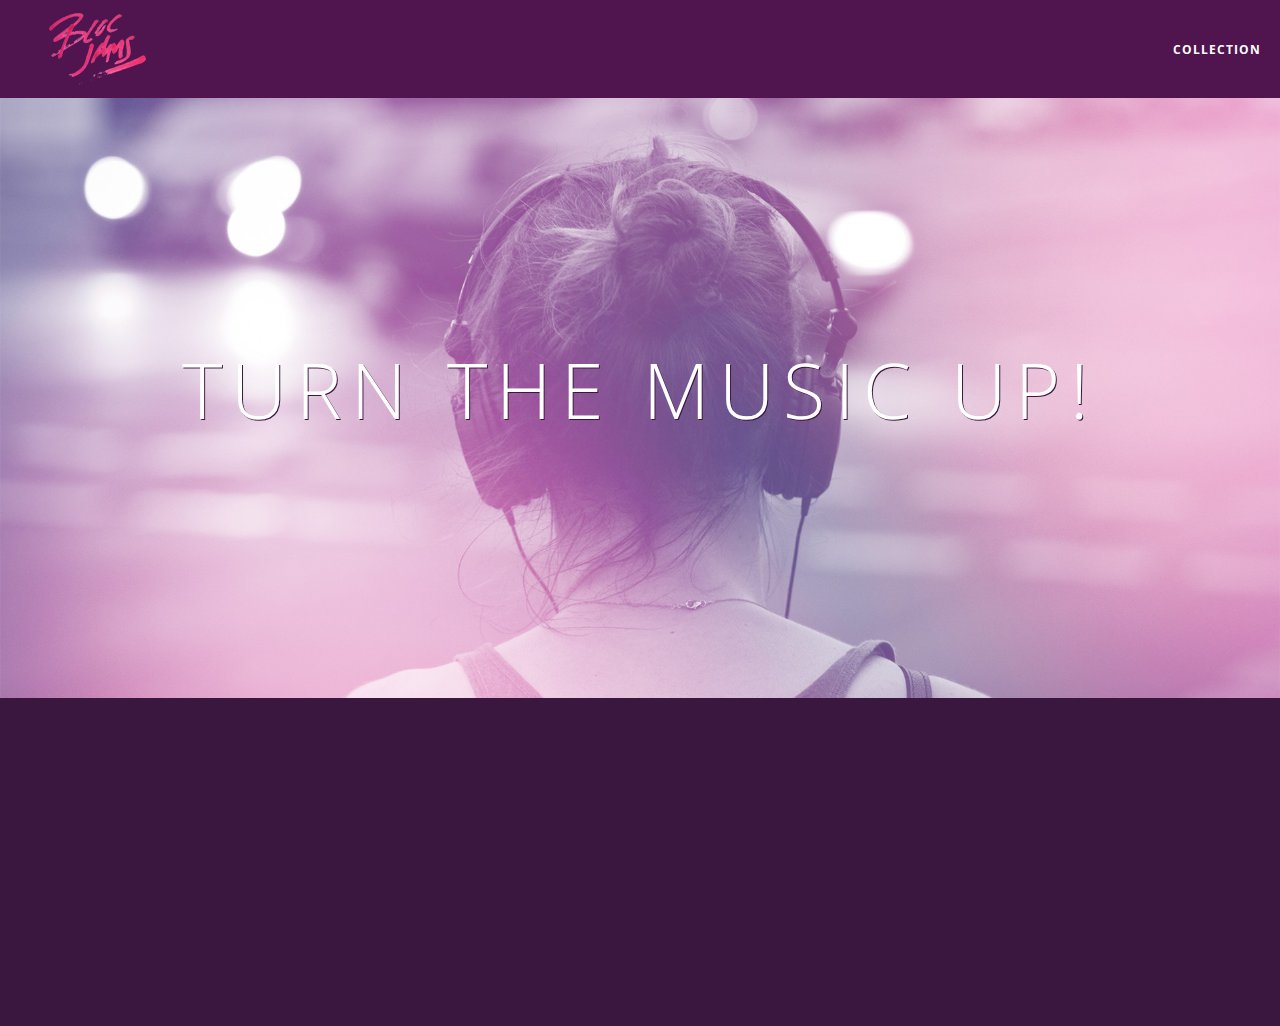
<file: index.html>
<!DOCTYPE html>
 <html>
     <head>
     <title>Bloc Jams </title>
        <meta name="viewport" content="width=device-width, initial-scale=1">
        <link rel="stylesheet" type="text/css" href="http://code.ionicframework.com/ionicons/2.0.1/css/ionicons.min.css">
        <link rel="stylesheet" type="text/css" href="styles/normalize.css">
        <link rel="stylesheet" type="text/css" href="http://fonts.googleapis.com/css?family=Open+Sans:400,800,600,700,300">
        <link rel ="stylesheet" type = "text/css" href="styles/main.css">
        <link rel="stylesheet" type="text/css" href="styles/landing.css">
        <meta name="viewport" content="width=device-width, initial-scale=1">
        <link rel="stylesheet" type="text/css" href="styles/landing.css">
        <script src="scripts/landing.js"></script>
     </head>

     <body class = "landing">
       <nav class ="navbar"> <!-- navigation bar -->
          <a href="index.html" class="logo">
              <img src="assets/images/bloc_jams_logo.png" alt="bloc jams logo">
            </a>
          <div class="links-container">
              <a href="collection.html" class="navbar-link">collection</a>
          </div>
        </nav>


        <section class="hero-content"> <!-- hero content -->
            <h1 class="hero-title"> Turn the music up! </h1>
        </section>
        <div>

          <section class="selling-points container"> <!-- selling points -->

             <div class="point column third">
                 <span class="ion-music-note"></span>
                 <h5 class="point-title">Choose your music</h5>
                 <p class="point-description">The world is full of music; why should you have to listen to music that someone else chose?</p>

                </div>
                <div class= "point column third">
                     <span class="ion-radio-waves"></span>
                     <h5 class="point-title">Unlimited, streaming, ad-free</h5>
                     <p class="point-description">No arbitrary limits. No distractions.</p>
                </div>
                <div class="point column third">
                 <span class="ion-iphone"></span>
                 <h5 class="point-title">Mobile enabled</h5>
                 <p class="point-description">Listen to your music on the go. This streaming service is available on all mobile platforms.</p>
                </div>
            </section>


        </body>



 </html>
</file>
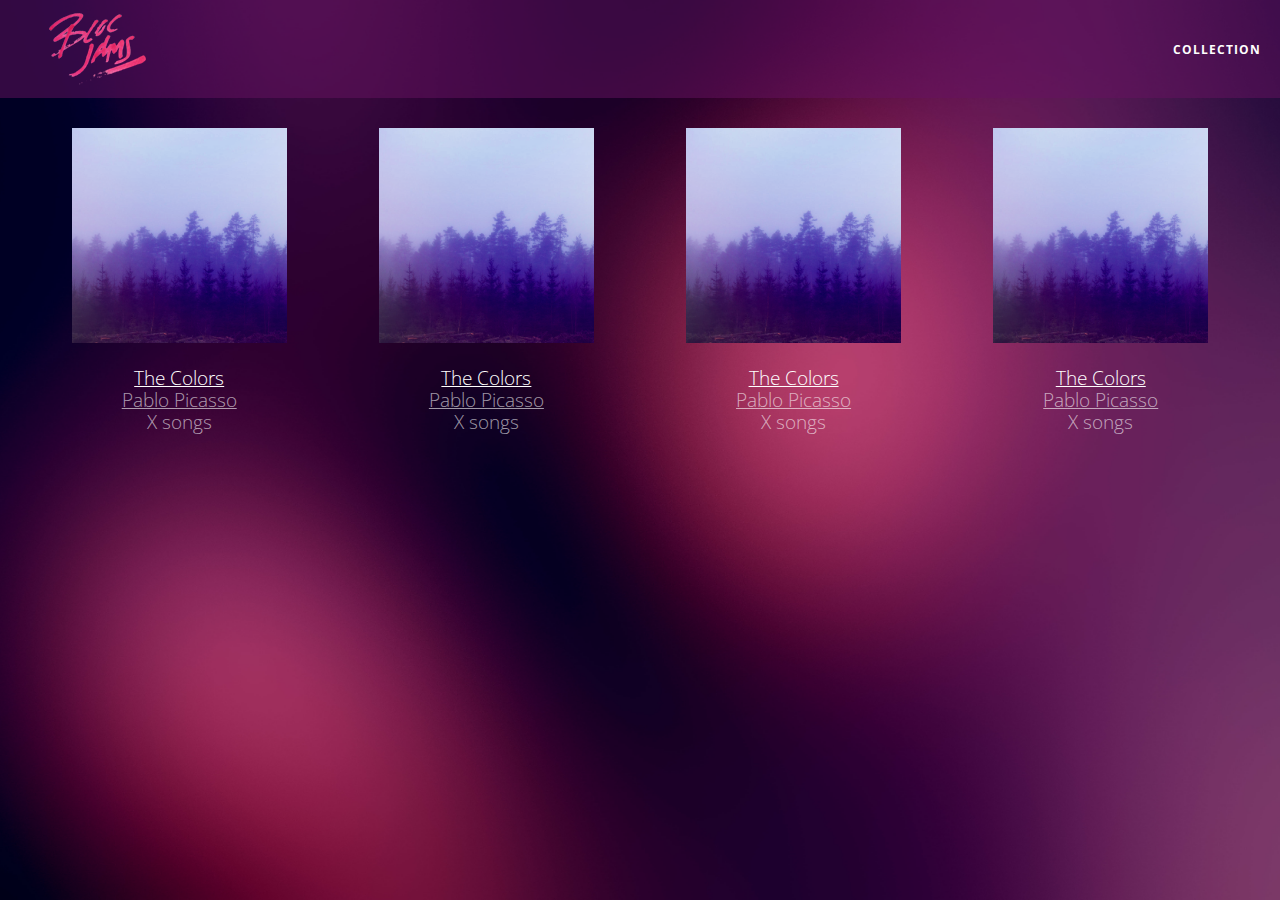
<file: collection.html>
<!DOCTYPE html>

<html>
    <head>
        <title>Bloc Jams</title>
        <meta name="viewport" content="width=device-width, initial-scale=1">
        <link rel="stylesheet" type="text/css" href="http://fonts.googleapis.com/css?family=Open+Sans:400,800,600,700,300">
        <link rel="stylesheet" type="text/css" href="http://code.ionicframework.com/ionicons/2.0.1/css/ionicons.min.css">
        <link rel="stylesheet" type="text/css" href="styles/normalize.css">
        <link rel="stylesheet" type="text/css" href="styles/main.css">
        <link rel="stylesheet" type="text/css" href="styles/collection.css">
    </head>
    <body class="collection">
        <nav class="navbar"> <!-- nav bar -->
             <a href="index.html" class="logo">
                 <img src="assets/images/bloc_jams_logo.png" alt="bloc jams logo">
             </a>
             <div class="links-container">
                 <a href="collection.html" class="navbar-link">collection</a>
            </div>
        </nav>


        <section class="album-covers container clearfix">
            <div class="collection-album-container column fourth">
                <img src="assets/images/album_covers/01.png"/>
                <div class="collection-album-info caption">
                    <p>
                        <a class="album-name" href="#">The Colors</a>
                        <br/>
                        <a href="album.html">Pablo Picasso</a>
                        <br/>
                        X songs
                        <br/>
                    </p>
                </div>
            </div>
            <div class="collection-album-container column fourth">
                <img src="assets/images/album_covers/01.png"/>
                <div class="collection-album-info caption">
                    <p>
                        <a class="album-name" href="album.html">The Colors</a>
                        <br/>
                        <a href="album.html">Pablo Picasso</a>
                        <br/>
                        X songs
                        <br/>
                    </p>
                </div>
            </div>
            <div class="collection-album-container column fourth">
                <img src="assets/images/album_covers/01.png"/>
                <div class="collection-album-info caption">
                    <p>
                        <a class="album-name" href="#">The Colors</a>
                        <br/>
                        <a href="#">Pablo Picasso</a>
                        <br/>
                        X songs
                        <br/>
                    </p>
                </div>
            </div>
            <div class="collection-album-container column fourth">
                <img src="assets/images/album_covers/01.png"/>
                <div class="collection-album-info caption">
                    <p>
                        <a class="album-name" href="#">The Colors</a>
                        <br/>
                        <a href="album.html">Pablo Picasso</a>
                        <br/>
                        X songs
                        <br/>
                    </p>
                </div>
            </div>
        </section>
    </body>
</html>
</file>
<file: styles/main.css>
*, *:before, *:after {
    -moz-box-sizing: border-box;
    -webkit-box-sizing: border-box;
    box-sizing: border-box;
}

html {
    height: 100%;
    font-size: 100%;
}



body {
    font-family: 'Open Sans';
    color: white;
    min-height: 100%;
}

.navbar {
     position: relative;
     padding: 0.5rem;
     /* #1 */
     background-color: rgba(101,18,95,0.5);
     /* #2 */
     z-index: 1; /* Not sure what this does. I know what
                    it does in theory , but practically, I can't see the difference. */
 }

 .navbar .logo {
     position: relative;
     left: 2rem;
     cursor: pointer;  /* produces the finger-pointer icon when you hover over the logo */
 }

 .navbar .links-container {
     display: table;
     position: absolute;
     top: 0;
     right: 0;
     height: 100px;
     color: white;
     /* #3 */
     text-decoration: none;
 }

 .links-container .navbar-link {
     display: table-cell;
     position: relative;
     height: 100%;
     padding-left: 1rem;
     padding-right: 1rem;

     /* #4 */
     vertical-align: middle;
     color: white;
     font-size: 0.625rem;
     letter-spacing: 0.05rem;
     font-weight: 700;
     text-transform: uppercase;
     /* #3 */
     text-decoration: none;
     cursor: pointer;
 }

   /* #5 */
 .links-container .navbar-link:hover {
     color: rgb(233,50,117);
 }

 .links-container .navbar-link:active {
     color: rgb(233,50,117);
     background-color: white;
 }

.container {
    margin: 0 auto;
    max-width: 64rem;
}

.container.narrow {
    max-width: 56rem;
}

/* Medium and small screens (640px) */
 @media (min-width: 640px) {
    html { font-size: 112%; }
   /* Style information will go here */
 }

 /* Large screens (1024px) */
 @media (min-width: 1024px) {
      html { font-size: 120%; }
   /* Style information will go here */
 }



 .column {
         float: left;
         padding-left: 1rem;
         padding-right: 1rem;
     }
 }


 .column.full { width: 100%; }
    .column.two-thirds { width: 66.7%; }
    .column.half { width: 50%; }
    .column.third { width: 33.3%; }
    .column.fourth { width: 25%; }
    .column.flow-opposite { float: right; }
}

.clearfix::before,
.clearfix::after {
   content: " ";
   display: table;
}

.clearfix::after {
   clear: both;
}
</file>
<file: styles/landing.css>
body.landing {
    background-color: rgb(58,23,63);
}

.hero-content {
    position: relative;
    min-height: 600px;
    background-image: url(../assets/images/bloc_jams_bg.jpg);
    background-repeat: no-repeat;
    background-position: center center;
    background-size: cover;
}

.hero-content .hero-title {
    position: absolute;
    top: 40%;
    -webkit-transform: translateY(-50%);
    -moz-transform: translateY(-50%);
    transform: translateY(-50%);
    width: 100%;
    text-align: center;
    font-size: 4rem;
    font-weight: 300;
    text-transform: uppercase;
    letter-spacing: 0.5rem;
    text-shadow: 1px 1px 0px rgb(58,23,63);
}

.selling-points {
    position: relative;
    display: table;
    width: 100%;
}

.point {
    position: relative;
    padding: 2rem;
    text-align: center;
    opacity: 0;
    -webkit-transform: scaleX(0.9) translateY(3rem);
    -moz-transform: scaleX(0.9) translateY(3rem);
    transform: scaleX(0.9) translateY(3rem);
    -webkit-transition: all 0.25s ease-in-out;
    -moz-transition: all 0.25s ease-in-out;
    transition: all 0.25s ease-in-out;
    -webkit-transition-delay: 0.2s;
    -moz-transition-delay: 0.2s;
    transition-delay: 0.2s;
}

.point .point-title {
    font-size: 1.25rem;
}

.ion-music-note,
.ion-radio-waves,
.ion-iphone {
    color: rgb(233,50,117);
    font-size: 5rem;
}
</file>
<file: styles/collection.css>
body.collection {
    background-image: url(../assets/images/blurred_backgrounds/blur_bg_2.jpg);
    background-repeat: no-repeat;
    background-attachment: fixed;
    background-position: center center;
    background-size: cover;
}

.album-covers {
    position: relative;
}

.collection-album-container {
    position: relative;
    margin-top: 30px;
    margin-bottom: 20px;
    text-align: center;
}

.collection-album-container .caption {
    margin-top: 10px;
}

.collection-album-container .caption p {
    font-size: 1rem;
    font-weight: 300;
    color: rgba(255, 255, 255, 0.6);
}

.collection-album-container .caption p a {
    color: rgba(255, 255, 255, 0.6);
}

.collection-album-container .caption p a.album-name {
    color: white;
}

.collection-album-container img {
    width: 80%;
}
</file>
